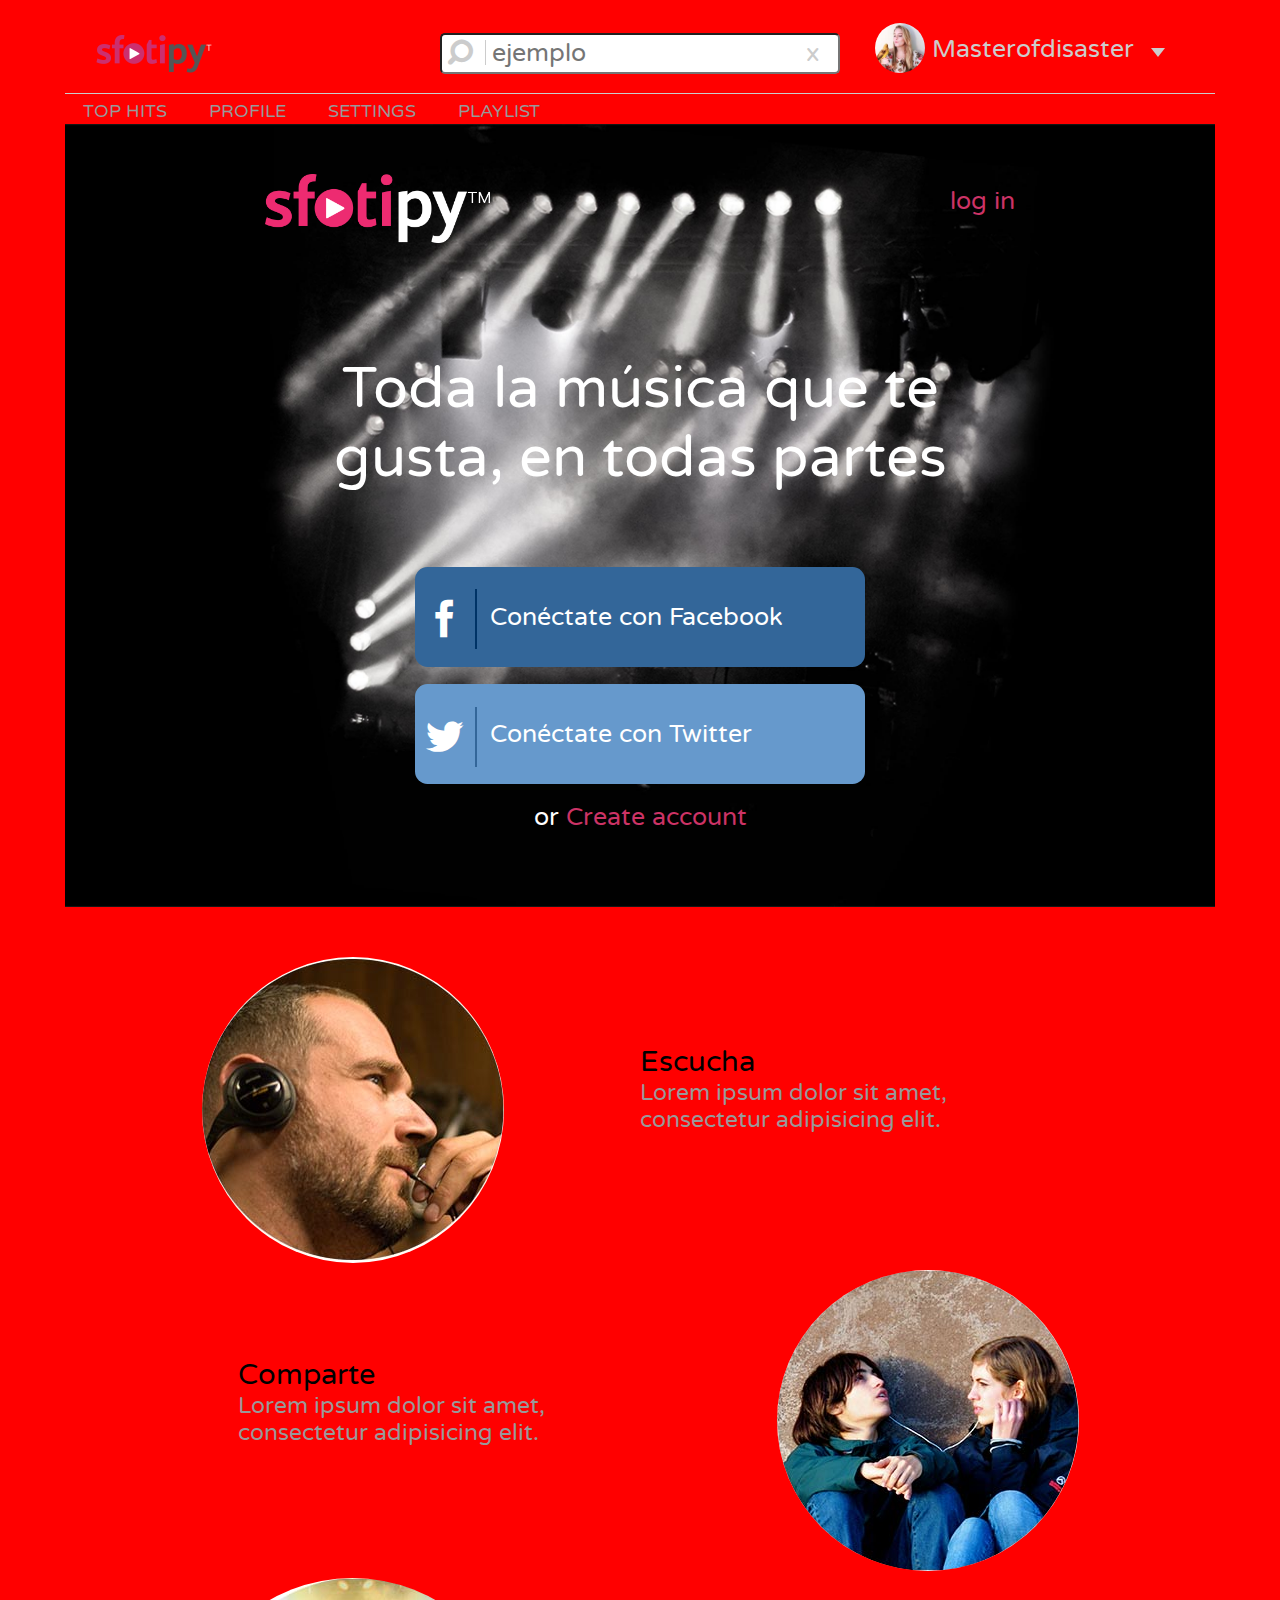
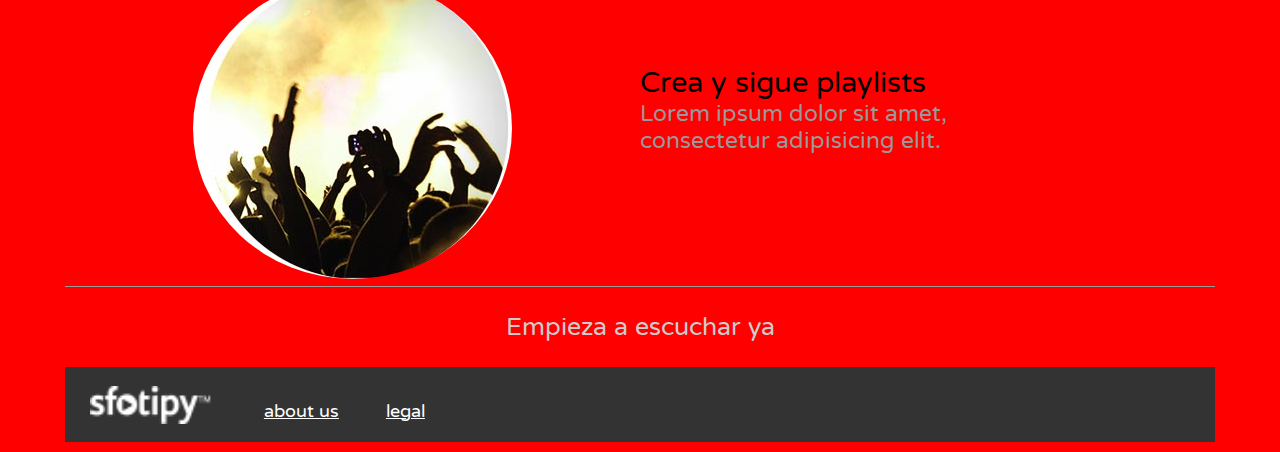
<file: index.html>
<!DOCTYPE html>
<html lang="en">
<head>
	<meta name="viewport" content="width=device-width, initial-scale= 1, maximum-scale=1" />
	<!-- <meta http-equiv="refresh" content="7"> -->
	<meta charset="UTF-8">
	<title>Sfotipy-jianfe66</title>
	<link href='http://fonts.googleapis.com/css?family=Varela+Round' rel='stylesheet' type='text/css'>
	<link rel="stylesheet" href="estilos/normalize.css">
	<link rel="stylesheet" href="estilos/estilos.css">
	<script src="js/main.js"></script>
</head>
<body>
	<div id="contenedor">
		<header>
			<div id="cabeceraEscritorio" class=" oculto">
				<figure class="logo">
					<img src="imagenes/logo.png" height="38" width="122" alt="Logo Sfotipy">
				</figure>
				<div class="usuarioA">
					<figure class="usuario">
						<img src="imagenes/avatarPerfil.jpg" height="50" width="50" alt="Imagen usuario">
					</figure>
					<span class="nameUsuario">
						Masterofdisaster
					</span>
				</div>
				<form action="">
					<span class="icon-search" onclick="verSearch()"></span>
					<input type="text" class="search" placeholder="ejemplo">
					<span class="icono-limpiar">x</span>
				</form>
			</div>
			<nav id="menu" class="menu oculto">
				<ul>
					<li class="item" onclick="verTopHits()">Top hits</li>
					<li class="item" onclick="verPerfil()">Profile</li>
					<li class="item">Settings</li>
					<li class="item" onclick="verPlaylist()">Playlist</li>
				</ul>
			</nav>
			<div id="cabeceraMovil" class="">
				<span class="icono_1 icon-atras" onclick="verSearch()"></span>
				<input type="text" class="search">
				<span class="icono_1 icon-menu"></span>
				<span class="icono_1 icon-desplegable"></span>
			</div>
		</header>
		<section id="paginaInicio" class="">
			<div id="social">
				<figure>
					<img id="logoSpotify" src="imagenes/logoSpotify.png" alt="Logo de Sfotipy">
				</figure>
				<p class="parr-social">Toda la música que te gusta, en todas partes</p>
				<a href="#" class="facebook botonSocial" onclick="verTopHits()">
					<span class="icon-facebook icono_1"></span>
					<p class="parr-conecta">Conéctate con Facebook</p>
				</a>
				<a href="#" class="twitter botonSocial" onclick="verTopHits()">
					<span class="icon-twitter icono_1"></span>
					<p class="parr-conecta">Conéctate con Twitter</p>
				</a>
				<a href="#" class="enlace01" onclick="verLogin()">log in</a>
				<a class="enlace02" href="#" onclick="verCrearCuenta()">or<span> Create account</span></a>
			</div>
			<div id="registrar">
				<a href="#" onclick="verLogin()">log in</a>
				<a href="#" onclick="verCrearCuenta()">Create account</a>
			</div>
			<section  id="crearCuenta" class="oculto">
				<h3>Crea una cuenta</h3>
				<form>
					<!-- <span class="icon-user"></span> -->
					<input class="username" type="text" placeholder="Username">	
					<!-- <span class="icon-mail"></span> -->
					<input class="email" type="text" placeholder="Email">	
					<!-- <span class="icon-lock"></span> -->
					<input class="elegirClave" type="text" placeholder="Elige una contraseña">	
					<!-- <span class="icon-lock"></span> -->
					<input class="confirmarClave" type="text" placeholder="Confirma la contraseña">	
					<input class="boton" type="button" value="Regístrate" onclick="verLogin()">
				</form>
			</section>		
			<section id="logIn" class="oculto">
				<h3>Log in</h3>
				<form>
					<!-- <span class="icon-mail"></span> -->
					<input class="username" type="text" placeholder="Username o email">
					<!-- <span class="icon-lock"></span> -->
					<input class="confirmarClave" type="text" placeholder="Password">	
					<input class="boton" type="button" value="Login" onclick="verTopHits()">
				</form>
			</section>
			<div id="slogans">
				<article id="escucha">
					<figure>
						<img src="imagenes/escucha-big.jpg" alt="escucha.jpg" class="">
						<img src="imagenes/escucha-small.jpg" alt="escucha.jpg" class="">
					</figure>
					<h3>Escucha</h3>
					<p>Lorem ipsum dolor sit amet, consectetur adipisicing elit. </p>
				</article>
				<article id="comparte">
					
					<figure>
						<img src="imagenes/comparte-big.jpg" alt="comparte" >
						<img src="imagenes/comparte-small.jpg" alt="comparte" >
					</figure>
					<h3>Comparte</h3>
					<p>Lorem ipsum dolor sit amet, consectetur adipisicing elit. </p>
				</article>
				<article id="crea">
					<figure>
						<img src="imagenes/crea-big.jpg" alt="crea y escucha" >
						<img src="imagenes/crea-small.jpg" alt="crea y escucha" >
					</figure>
					<h3>Crea y sigue playlists</h3>
					<p>Lorem ipsum dolor sit amet, consectetur adipisicing elit. </p>
				</article>
				<h4 class="empieza">Empieza a escuchar ya</h4>
			</div>
		</section> 
		<section id="topHits" class="oculto">
			<div class="cabeceraSeccion">
				<a class="icono-menu-emergente"  onclick="verMenuEmergente()">
					<span class="icono_1 icon-menu"></span>
				</a>
				<!-- <figure onclick="verMenuEmergente()">
					<img src="imagenes/iconoMenu.png" alt="menú" >
				</figure> -->
				<h3>Top Hits</h3>
			</div>
			<div class="hits">
				<article class="hit interactua">
					<figure onclick="verAlbum()">
						<img src="imagenes/caratula_1.jpg" alt="Girl">
					</figure>
					<h4 onclick="verCancion()">Girl</h4>
					<p onclick="verArtista()">Pharrell Willians</p>
				</article>
				<article class="hit ">
					<figure>
						<img src="imagenes/caratula_2.jpg" alt="Girl">
					</figure>
					<h4>Love Letters</h4>
					<p>Metronomy</p>
				</article>
				<article class="hit ">
					<figure>
						<img src="imagenes/caratula_3.jpg" alt="Girl">
					</figure>
					<h4>Present Tense</h4>
					<p>Wild Beasts</p>
				</article>
				<article class="hit ">
					<figure>
						<img src="imagenes/caratula_4.jpg" height="128" width="128" alt="Girl">
					</figure>
					<h4>Little red</h4>
					<p>Katy B</p>
				</article>
				<article class="hit ">
					<figure>
						<img src="imagenes/caratula_5.jpg" height="128" width="128" alt="Girl">
					</figure>
					<h4>The power and the glory</h4>
					<p>Perc</p>
				</article>
				<article class="hit ">
					<figure>
						<img src="imagenes/caratula_6.jpg" height="128" width="128" alt="Girl">
					</figure>
					<h4>Adhesive</h4>
					<p>Containe</p>
				</article>
				<article class="hit">
					<figure>
						<img src="imagenes/caratula_7.jpg" alt="Girl">
					</figure>
					<h4>Girl</h4>
					<p>Pharrell Willians</p>
				</article>
				<article class="hit ">
					<figure>
						<img src="imagenes/caratula_9.jpg" alt="Girl">
					</figure>
					<h4>Love Letters</h4>
					<p>Metronomy</p>
				</article>
				<article class="hit">
					<figure>
						<img src="imagenes/caratula_1.jpg" alt="Girl">
					</figure>
					<h4>Girl</h4>
					<p>Pharrell Willians</p>
				</article>
				<article class="hit ">
					<figure>
						<img src="imagenes/caratula_2.jpg" alt="Girl">
					</figure>
					<h4>Love Letters</h4>
					<p>Metronomy</p>
				</article>
				<article class="hit ">
					<figure>
						<img src="imagenes/caratula_3.jpg" alt="Girl">
					</figure>
					<h4>Present Tense</h4>
					<p>Wild Beasts</p>
				</article>
				<article class="hit ">
					<figure>
						<img src="imagenes/caratula_4.jpg" height="128" width="128" alt="Girl">
					</figure>
					<h4>Little red</h4>
					<p>Katy B</p>
				</article>
				<article class="hit ">
					<figure>
						<img src="imagenes/caratula_5.jpg" height="128" width="128" alt="Girl">
					</figure>
					<h4>The power and the glory</h4>
					<p>Perc</p>
				</article>
				<article class="hit ">
					<figure>
						<img src="imagenes/caratula_6.jpg" height="128" width="128" alt="Girl">
					</figure>
					<h4>Adhesive</h4>
					<p>Containe</p>
				</article>
				<article class="hit">
					<figure>
						<img src="imagenes/caratula_7.jpg" alt="Girl">
					</figure>
					<h4>Girl</h4>
					<p>Pharrell Willians</p>
				</article>
			</div>
		</section>
		<section id="cancion" class="oculto">
			<div class="caratula">
				<figure>
					<img src="imagenes/caratula_2.jpg" alt="menú">
				</figure>
				<a class="icono-menu-emergente"  onclick="verMenuEmergente()">
					<span class="icono_1 icon-menu"></span>
				</a>
				<div class="acciones">
					<a href="#" class="accion blanco icon-add" onclick="verMenuPlaylist()"></a>
					<a href="#" class="accion blanco icon-love"></a>
					<a href="#" class="accion blanco icon-share" onclick="verFormularioComparte()"></a>
				</div>
			</div>
			<div id="reproductor" >
				<div class="progress">
						<span class="min">0:45</span>
						<div class="total">
							<div class="state">
								<div class="circle">
									
								</div>
							</div>
						</div>
						<span class="max">4:10</span>
				</div>
				<div class="detalle">
					<h3>Come Get It Be</h3>
					<p>Pharrell Willians</p>
				</div>
				<div class="control">
					<a href="#" class="accion gris-medio icon-prev"></a>
					<a href="#" class="accion gris-oscuro icon-play"></a>
					<a href="#" class="accion gris-medio icon-next"></a>
					<a href="#" class="accion gris-medio icon-random"></a>
					<a href="#" class="accion gris-medio icon-vol"></a>
				</div>
			</div>
		</section>
		<section id="album" class="oculto">
			<div class="caratula">
				<figure>
					<img src="imagenes/caratula_9.jpg" alt="menú">
				</figure>
				<a class="icono-menu-emergente"  onclick="verMenuEmergente()">
				<span class="icono_1 icon-menu"></span>
				</a>
				<div class="acciones">
					<a href="#" class="accion blanco icon-add" onclick="verMenuPlaylist()"></a>
					<a href="#" class="accion blanco icon-love"></a>
					<a href="#" class="accion blanco icon-share" onclick="verFormularioComparte()"></a>
				</div>
			</div>
			<div id="listadoAlbum">
				<article class="titulo-artista">
					<h4 class="titulo">Slap that tomorrow beetz</h4>
					<p class="artista">Baby G</p>
				</article>
				<ul class="canciones-album">
					<li class="interactua item-cancion" onclick="verCancion()">
						<p>The upsetter</p>
						<a href="#" class="accion icon-share" onclick="verFormularioComparte()"></a>
						<a href="#" class="accion icon-love"></a>
						<a href="#" class="accion icon-add" onclick="verMenuPlaylist()"></a>
					</li>
					<li class="item-cancion">
						<p>I'm aquarius</p>
						<a href="#" class="accion icono_1 icon-share"></a>
						<a href="#" class="accion icono_1 icon-love"></a>
						<a href="#" class="accion icono_1 icon-add"></a>
					</li>
					<li class="item-cancion">
						<p>Love letters</p>
						<a href="#" class="accion icono_1 icon-share"></a>
						<a href="#" class="accion icono_1 icon-love"></a>
						<a href="#" class="accion icono_1 icon-add"></a>
					</li>
					<li class="item-cancion">
						<p>Boy racers</p>
						<a href="#" class="accion icono_1 icon-share"></a>
						<a href="#" class="accion icono_1 icon-love"></a>
						<a href="#" class="accion icono_1 icon-add"></a>
					</li>
					<li class="item-cancion">
						<p>Call me</p>
						<a href="#" class="accion icono_1 icon-share"></a>
						<a href="#" class="accion icono_1 icon-love"></a>
						<a href="#" class="accion icono_1 icon-add"></a>
					</li>
				</ul>
			</div>
		</section>	
		<section id="search" class="oculto">
			<div class="cabeceraSeccion">
				<a class="icono-menu-emergente"  onclick="verMenuEmergente()">
					<span class="icono_1 icon-menu"></span>
				</a>
				<h3>Search</h3>
			</div>
			<input type="text" class="caja-busqueda" placeholder="coolio">
			<span class="icon-search "></span>
			<section class="listado artista">
				<h3>Artistas</h3>
				<p class="todosB">
					<a href="#">Mostrar todos</a>
				</p>
				<ul >
					<li>
						<figure>
							<img src="imagenes/pharrell_1.jpeg" alt="Girl" width="39" height="39">
						</figure>
						<p>Pharrell Willians</p>
					</li>
					<li>
						<figure>
							<img src="imagenes/Michael-Jackson_hot_.jpg" alt="Michael Jackson" width="39" height="39">
						</figure>
						<p>Michael Jackson</p>
					</li>
					<li class="todosA"><a href="#">Ver todos los artistas</a></li>
				</ul>
			</section>
			<section class="listado albumes">
				<h3>Albumes</h3>
				<p class="todosB">
					<a href="#">Mostrar todos</a>
				</p>
				<ul id="albumes">
					<li>
						<figure>
							<img src="imagenes/hitGirl.jpg" alt="Girl" width="39" height="39">
						</figure>
						<h4>Cool</h4>
						<p>Gwen Stefani</p>
					</li>
					<li>
						<figure>
							<img src="imagenes/hitLoveLetters.jpg" alt="Girl" width="39" height="39">
						</figure>
						<h4>Play it cool</h4>
						<p>Super Furry Animals</p>
					</li>
					<li>
						<figure>
							<img src="imagenes/hitGirl.jpg" alt="Girl" width="39" height="39">
						</figure>
						<h4>Cool kids</h4>
						<p>Bathtub surfers</p>
					</li>
					<li>
						<figure>
							<img src="imagenes/hitGirl.jpg" alt="Girl" width="39" height="39">
						</figure>
						<h4>Play it cool</h4>
						<p>Super Furry Animals</p>
					</li>
					<li class="todosA"><a href="#">Ver todos los álbumes</a></li>
				</ul>
			</section>
			<section class="listado canciones">
				<h3>Canciones</h3>
				<p class="todosB">
					<a href="#">Mostrar todos</a>
				</p>
				<ul >
					<li>
						<figure>
							<img src="imagenes/hitGirl.jpg" alt=	"Girl" width="39" height="39">
						</figure>
						<h4>Cool</h4>
						<p>Gwen Stefani</p>
					</li>
					<li>
						<figure>
							<img src="imagenes/hitLoveLetters.jpg" alt="Girl" width="39" height="39">
						</figure>
						<h4>Play it cool</h4>
						<p>Super Furry Animals</p>
					</li>
					<li>
						<figure>
							<img src="imagenes/hitPresentTense.jpg" alt="Girl" width="39" height="39">
						</figure>
						<h4>Cool kids</h4>
						<p>Bathtub surfers</p>
					</li>
					<li>
						<figure>
							<img src="imagenes/hitThePowerAndTheGlory.jpg" alt="Girl" width="39" height="39">
						</figure>
						<h4>Play it cool</h4>
						<p>Super Furry Animals</p>
					</li>
					<li>
						<figure>
							<img src="imagenes/hitGirl.jpg" alt="Girl" width="39" height="39">
						</figure>
						<h4>Cool</h4>
						<p>Gwen Stefani</p>
					</li>
					<li>
						<figure>
							<img src="imagenes/hitLoveLetters.jpg" alt="Girl" width="39" height="39">
						</figure>
						<h4>Play it cool</h4>
						<p>Super Furry Animals</p>
					</li>
					<li>
						<figure>
							<img src="imagenes/hitPresentTense.jpg" alt="Girl" width="39" height="39">
						</figure>
						<h4>Cool kids</h4>
						<p>Bathtub surfers</p>
					</li>
					<li>
						<figure>
							<img src="imagenes/hitThePowerAndTheGlory.jpg" alt="Girl" width="39" height="39">
						</figure>
						<h4>Play it cool</h4>
						<p>Super Furry Animals</p>
					</li>
					<li>
						<figure>
							<img src="imagenes/hitGirl.jpg" alt=	"Girl" width="39" height="39">
						</figure>
						<h4>Cool</h4>
						<p>Gwen Stefani</p>
					</li>
					<li>
						<figure>
							<img src="imagenes/hitLoveLetters.jpg" alt="Girl" width="39" height="39">
						</figure>
						<h4>Play it cool</h4>
						<p>Super Furry Animals</p>
					</li>
					<li>
						<figure>
							<img src="imagenes/hitPresentTense.jpg" alt="Girl" width="39" height="39">
						</figure>
						<h4>Cool kids</h4>
						<p>Bathtub surfers</p>
					</li>
					<li>
						<figure>
							<img src="imagenes/hitThePowerAndTheGlory.jpg" alt="Girl" width="39" height="39">
						</figure>
						<h4>Play it cool</h4>
						<p>Super Furry Animals</p>
					</li>
					<li>
						<figure>
							<img src="imagenes/hitGirl.jpg" alt="Girl" width="39" height="39">
						</figure>
						<h4>Cool</h4>
						<p>Gwen Stefani</p>
					</li>
					<li>
						<figure>
							<img src="imagenes/hitLoveLetters.jpg" alt="Girl" width="39" height="39">
						</figure>
						<h4>Play it cool</h4>
						<p>Super Furry Animals</p>
					</li>
					<li>
						<figure>
							<img src="imagenes/hitPresentTense.jpg" alt="Girl" width="39" height="39">
						</figure>
						<h4>Cool kids</h4>
						<p>Bathtub surfers</p>
					</li>
					<li>
						<figure>
							<img src="imagenes/hitThePowerAndTheGlory.jpg" alt="Girl" width="39" height="39">
						</figure>
						<h4>Play it cool</h4>
						<p>Super Furry Animals</p>
					</li>
					<li class="todosA"><a href="#">Ver todas las canciones</a></li>
				</ul>			
			</section>
		</section>
		<section id="perfilArtista" class="oculto">
			<div id="headerArtista">
				<figure>
					<img src="imagenes/pharrell_2.jpg" alt="">
				</figure>
				<a class="icono-menu-emergente"  onclick="verMenuEmergente()">
					<span class="icono_1 icon-menu"></span>
				</a>
				<h2 class="absolute">Pharrell Willians</h2>
			</div>
			<div id="hitsArtista">
				<h3>Top hits</h3>
				<ul class="listado">
					<li>
						<figure>
							<img src="imagenes/hitGirl.jpg" alt="Girl" width="39" height="39">
						</figure>
						<p>Cool</p>
					</li>
					<li>
						<figure>
							<img src="imagenes/hitLoveLetters.jpg" alt="Girl" width="39" height="39">
						</figure>
						<p>Play it cool</p>
					</li>
					<li>
						<figure>
							<img src="imagenes/hitPresentTense.jpg" alt="Girl" width="39" height="39">
						</figure>
						<p>Cool kids</p>
					</li>
					<li>
						<figure>
							<img src="imagenes/hitThePowerAndTheGlory.jpg" alt="Girl" width="39" height="39">
						</figure>
						<p>Play it cool</p>
					</li>
				</ul>
			</div>
			<div id="albumsArtista">
				<h3>Álbums
				<span class="icon-menu"></span>
				<span class="icon-miniaturas"></span>
				</h3>
				<article class="hit">
					<figure>
						<img src="imagenes/hitGirl.jpg" height="128" width="128" alt="Girl">
					</figure>
					<h4>Girl</h4>
					<p>Pharrell Williams</p>
				</article>
				<article class="hit">
					<figure>
						<img src="imagenes/hitGirl.jpg" height="128" width="128" alt="Girl">
					</figure>
					<h4>In My Mind</h4>
					<p>Pharrell Williams</p>
				</article>
				<article class="hit">
					<figure>
						<img src="imagenes/hitGirl.jpg" height="128" width="128" alt="Girl">
					</figure>
					<h4>In My Mind</h4>
					<p>Pharrell Williams</p>
				</article>
				<article class="hit">
					<figure>
						<img src="imagenes/hitGirl.jpg" height="128" width="128" alt="Girl">
					</figure>
					<h4>In My Mind</h4>
					<p>Pharrell Williams</p>
				</article>
				<article class="hit">
					<figure>
						<img src="imagenes/hitGirl.jpg" height="128" width="128" alt="Girl">
					</figure>
					<h4>In My Mind</h4>
					<p>Pharrell Williams</p>
				</article>
				<article class="hit">
					<figure>
						<img src="imagenes/hitGirl.jpg" height="128" width="128" alt="Girl">
					</figure>
					<h4>In My Mind</h4>
					<p>Pharrell Williams</p>
				</article>
			</div>
			<!-- Div de limpieza -->
			<div class="limpieza"></div>	
		</section>	
		<section id="playlists" class="oculto">
			<div class="cabeceraSeccion">
				<a class="icono-menu-emergente"  onclick="verMenuEmergente()">
					<span class="icono_1 icon-menu"></span>
				</a>
				<h3>Playlists</h3>
			</div>
			<div class="listaVacia">
				<figure>
					<img src="imagenes/iconoMano.png" alt="Animate">
				</figure>
				<p>Todavía no sigues ninguna playlist, empieza  a escuchar y a descubrir</p>
			</div>
			<div class="listadoListas">
				<div class="verMisListas">
					<span class=" icon-menu"></span>
					<a href="#">Ver mis listas</a>
				</div>
				<p class="cabListPlaylist">Popular playlist</p>
				<ul>
					<li class="interactua" onclick=" verPlaylistAbierta()">
						<figure>
						<img src="imagenes/hitGirl.jpg" alt="Girl" width="39" height="39">
						</figure>
						<h4>Cool</h4>
						<p>Gwen Stefani</p>
					</li>
					<li>
						<figure>
						<img src="imagenes/hitLoveLetters.jpg" alt="Girl" width="39" height="39">
						</figure>
						<h4>Play it cool</h4>
						<p>Super Furry Animals</p>
					</li>
					<li>
						<figure>
							<img src="imagenes/hitPresentTense.jpg" alt="Girl" width="39" height="39">
						</figure>
						<h4>Cool kids</h4>
						<p>Bathtub surfers</p>
					</li>
					<li>
						<figure>
							<img src="imagenes/hitLittleRed.jpg"  width="39" height="39" alt="Girl">
						</figure>
						<h4>Work</h4>
						<p>Gwen Stefani</p>
					</li>
					<li>
						<figure>
							<img src="imagenes/hitThePowerAndTheGlory.jpg"  width="39" height="39" alt="Girl">
						</figure>
						<h4>Hard work</h4>
						<p>Wiz Khalifa</p>
					</li>
					<li>
						<figure>
						<img src="imagenes/hitAdhesive.jpg" height="39" width="39" alt="Girl">
						</figure>
						<h4>Smoke on the water</h4>
						<p>Deep Purple</p>
					</li>
				</ul>
			</div>
		</section>
		<section id="playlistAbierta" class="oculto">
			<div class="cabeceraSeccion">
				<a class="icono-menu-emergente"  onclick="verMenuEmergente()">
					<span class="icono_1 icon-menu"></span>
				</a>
				<h3>Playlists</h3>
			</div>
			<section id="seguirPlaylist">
				<figure>
					<img src="imagenes/hitLittleRed.jpg" alt="" width="39" height="39">
				</figure>
				<div  class="">
					<h4>Kill the switch</h4>
					<p>by <a href="#">betaromeo</a></p>
					<input type="button" class="boton" value="Seguir playlist">
				</div>
			</section>
			<section class="listadoPlaylist ">
				<ol>
					<li>
						<figure>
							<img src="imagenes/hitGirl.jpg" alt="Girl" width="39" height="39">
						</figure>
						<div  class="datos-cancion">
							<h4>Cool</h4>
							<p>Gwen Stefani</p>
						</div>
						<div class="acciones-small">
							<a href="#" class="accion icono_2 icon-add"></a>
							<a href="#" class="accion icono_2 icon-love"></a>
							<a href="#" class="accion icono_2 icon-share"></a>
						</div>
					</li>
					<li>
						<figure>
							<img src="imagenes/hitLoveLetters.jpg" alt="Girl" width="39" height="39">
						</figure>
						<div class="datos-cancion">
							<h4>Play it cool</h4>
							<p>Super Furry Animals</p>
						</div>
						<div class="acciones-small">
							<a href="#" class="accion icono_2 icon-add"></a>
							<a href="#" class="accion icono_2 icon-love"></a>
							<a href="#" class="accion icono_2 icon-share"></a>
						</div>
					</li>
					<li>
						<figure>
							<img src="imagenes/hitPresentTense.jpg" alt="Girl" width="39" height="39">
						</figure>
						<div class="datos-cancion">
							<h4>Cool kids</h4>
							<p>Bathtub surfers</p>
						</div>
						<div class="acciones-small">
							<a href="#" class="accion icono_2 icon-add"></a>
							<a href="#" class="accion icono_2 icon-love"></a>
							<a href="#" class="accion icono_2 icon-share"></a>
						</div>
					</li>
					<li>
						<figure>
							<img src="imagenes/hitThePowerAndTheGlory.jpg" alt="Girl" width="39" height="39">
						</figure>
						<div class="datos-cancion">
							<h4>Play it cool</h4>
							<p>Super Furry Animals</p>
						</div>
						
						<div class="acciones-small">
							<a href="#" class="accion icono_2 icon-add"></a>
							<a href="#" class="accion icono_2 icon-love"></a>
							<a href="#" class="accion icono_2 icon-share"></a>
						</div>
					</li>
					<li>
						<figure>
							<img src="imagenes/hitThePowerAndTheGlory.jpg" alt="Girl" width="39" height="39">
						</figure>
						<div class="datos-cancion">
							<h4>Play it cool</h4>
							<p>Super Furry Animals</p>
						</div>
						
						<div class="acciones-small">
							<a href="#" class="accion icono_2 icon-add"></a>
							<a href="#" class="accion icono_2 icon-love"></a>
							<a href="#" class="accion icono_2 icon-share"></a>
						</div>
					</li>
					<li>
						<figure>
							<img src="imagenes/hitThePowerAndTheGlory.jpg" alt="Girl" width="39" height="39">
						</figure>
						<div class="datos-cancion">
							<h4>Play it cool</h4>
							<p>Super Furry Animals</p>
						</div>
						
						<div class="acciones-small">
							<a href="#" class="accion icono_2 icon-add"></a>
							<a href="#" class="accion icono_2 icon-love"></a>
							<a href="#" class="accion icono_2 icon-share"></a>
						</div>
					</li>
				</ol>			
			</section>
		</section>
		<section id="perfil" class="oculto">
			<div class="cabeceraSeccion">
				<a class="icono-menu-emergente"  onclick="verMenuEmergente()">
					<span class="icono_1 icon-menu"></span>
				</a>
				<h3>Perfil</h3>
			</div>
			<div class="cabeceraPerfil">
				<a href="#" class="icon-atras oculto edit" onclick="volverPerfil()"></a>
				<!-- <a href="#" class="edit" onclick="volverPerfil()">Profile <span>>Edit</span</a> -->
				<figure>
					<img src="imagenes/avatarPerfil.jpg" height="112" width="112" alt="">
				</figure>
				<a href="#" class="oculto edit">Cambiar foto</a>
				<h4>Masterofdisaster</h4>
				<input type="button" id="botonEditarPerfil" class="boton edit" value="Edit" onclick="verEditarPerfil();ocultarBotonEditarPerfil();" >
			</div>
			<form id="editarPerfil" class=" oculto" action="submit">
				<h4>Nombre</h4>
				<input type="text" value="Camila Casallas" placeholder="ejem. Manolo García">
				<h4>Usuario</h4>
				<input type="text" value="Camila Casallas" placeholder="ejem. jineteLoco">
				<h4>Correo Electrónico</h4>
				<input type="text" value="masterofdisabter@jaleo.com" placeholder="ejemplo@ejemplo.com">
				<input type="button" value="Confirmar" class="boton" />
				<a href="#" onclick="verCambiarPassword()">Cambiar contraseña</a>
			</form>
			<form id="cambiarPassword"class=" oculto" action="submit">
				<input type="text"  placeholder="old password">
				<input type="text"  placeholder="new password">
				<input type="text"  placeholder="Confirm password">
				<input type="button" value="Change" class="boton" />
			</form>
			<div class="limpieza"></div>
			<div id="listas">
				<div id="menuPerfilListas">
					<nav class="menu">
						<ul >
							<li class="item" onclick="verMisListas()">Me</li>
							<li class="item" onclick="verSiguiendoListas()">Following</li>
						</ul>
					</nav>
				</div>
				<section id="misListas" class="listadoListas oculto">
					<h4 class="tituloTipoLista rojo"><span class="icon-list-miniaturas"></span>My Playlists</h4>
					<ul>
						<li>
							<figure>
							<img src="imagenes/hitGirl.jpg" alt="Girl" width="39" height="39">
							</figure>
							<h4>Killing the switch</h4>
							<p>By Masterofdisaster</p>
						</li>
						<li>
							<figure>
							<img src="imagenes/hitLoveLetters.jpg" alt="Girl" width="39" height="39">
							</figure>
							<h4>Play it cool</h4>
							<p>By Masterofdisaster</p>
						</li>
						<li>
							<figure>
								<img src="imagenes/hitPresentTense.jpg" alt="Girl" width="39" height="39">
							</figure>
							<h4>Cool kids</h4>
							<p>By Masterofdisaster</p>
						</li>
					</ul>
				</section>
				<section id="noListasPropias" class="oculto">
					<div class="listaVacia">
						<figure>
							<img src="imagenes/icon-crearlista.png" alt="Crea tu propia lista">
						</figure>
						<a href="#" class="">Crea tu propia lista</a>
					</div>
				</section>
				<section id="siguiendoListas" class="listadoListas oculto">
					<h4 class="tituloTipoLista rojo"><span class="icon-list-miniaturas"></span>Following</h4>
					<ul>
						<li>
							<figure>
							<img src="imagenes/caratula_5.jpg" alt="Girl" width="39" height="39">
							</figure>
							<h4>Love love love</h4>
							<p>By Mermelada</p>
						</li>
						<li>
							<figure>
							<img src="imagenes/caratula_6.jpg" alt="Girl" width="39" height="39">
							</figure>
							<h4>PremTension</h4>
							<p>By CarlosP</p>
						</li>
						<li>
							<figure>
								<img src="imagenes/caratula_7.jpg" alt="Girl" width="39" height="39">
							</figure>
							<h4>Heavy heavy</h4>
							<p>By Jianfe66</p>
						</li>
					</ul>
				</section>
				<section id="noSiguiendoListas" class="">
					<div class="listaVacia">
						<figure>
							<img src="imagenes/iconoMano.png" alt="Animate">
						</figure>
						<p>Todavía no sigues ninguna playlist, empieza  a escuchar y a descubrir</p>
					</div>
				</section>	
			</div>
		</section>
		<section id="pie" class="">
			<img src="imagenes/logoPie.png" alt="log" id="logoPie">
			<a href="#">about us</a>
			<a href="#">legal</a>
		</section>			
		<!-- Desplegables -->
		<nav id="menuEmergente" class="emergente oculto">
			<input type="text" class="caja-busqueda">
			<span class="icono_1 icon-search "></span>
			<ul class="">
				<li class="item" onclick="verTopHits()">Top hits</li>
				<li class="item" onclick="verPerfil()">Profile</li>
				<li class="item">Settings</li>
				<li class="item">My likes</li>
				<li class="item" onclick="verPlaylist()">Playlist</li>
				<li class="item">Logout</li>
			</ul>
		</nav>
		<nav id="menuPlaylist" class=" emergente oculto">
			<p class="cerrar" onclick="ocultarMenuPlaylist()">x</p>
			<ul>
				<li><a href="" >Add a playlist</a></li>
				<li><a href="#">+ New playlist</a></li>
				<li><a href="#">Happy Trigger</a></li>
				<li><a href="#">Kill the switch</a></li>
			</ul>
		</nav>
		<form id="formularioComparte" class="emergente oculto">
			<p class="cerrar" onclick="ocultarFormularioComparte()">x</p>
			<h3>Comparte</h3>
			<textarea name="mensajeCompartir" id="mensajeCompartir" class="mensaje" cols="1" rows="3">#listening to Brand New by Pharrell Williams on #sfotipy</textarea>
			<a href="#" class="accion blanco facebook icon-facebook"></a>
			<a href="#" class="accion blanco  icon-twitter twitter"></a>
			<input class="boton" type="button" value="Comparte">
		</form >
		<div class="limpieza"></div>
	
	</div>
	<script>
		iniciar();
	</script>
</body>
</html>
</file>
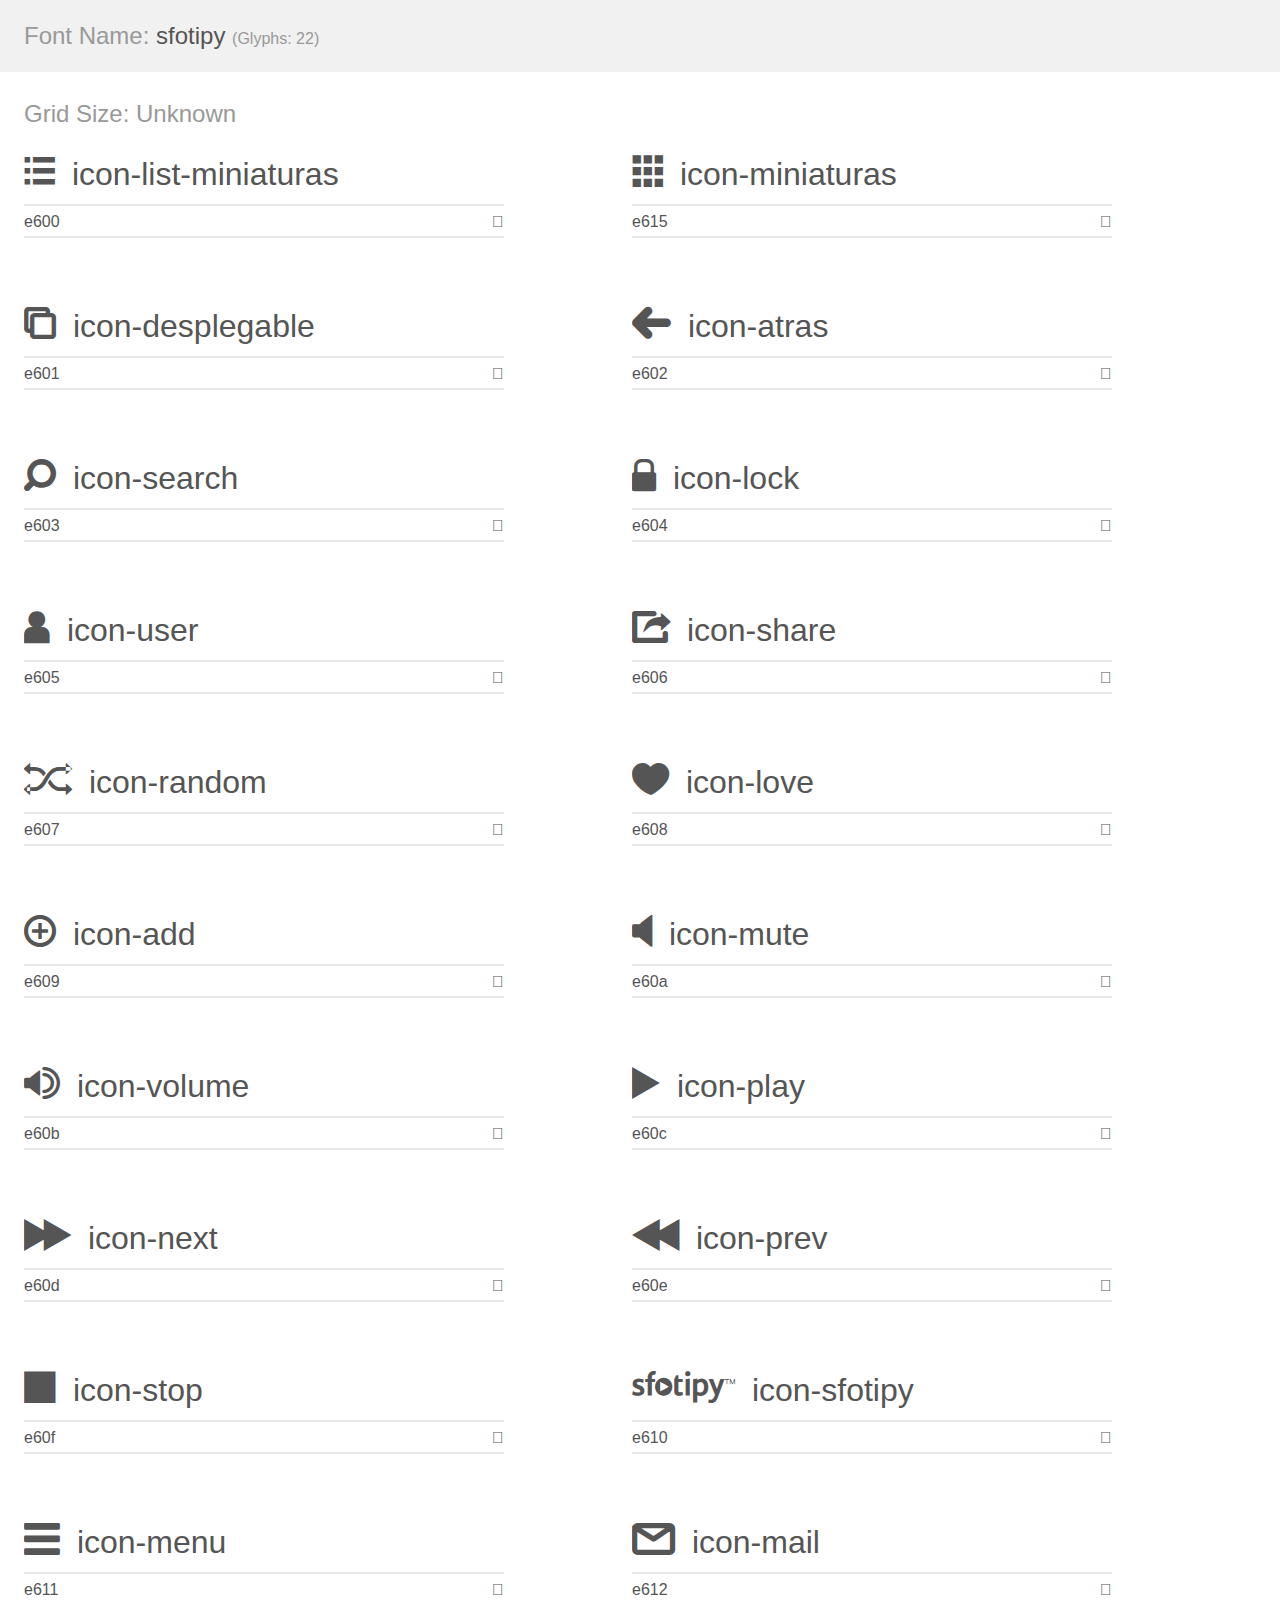
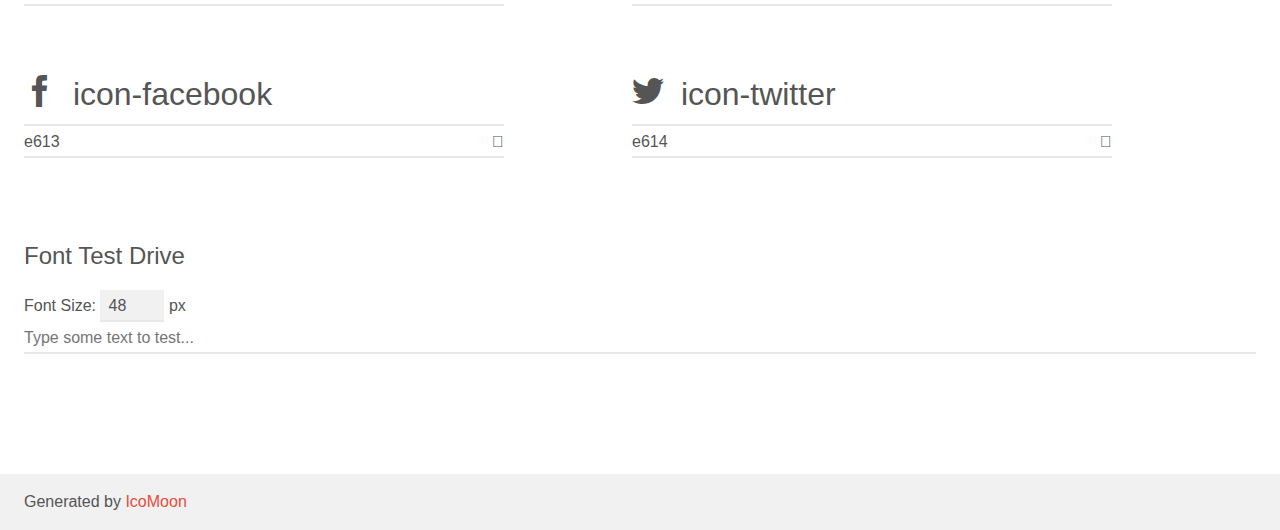
<file: icon-fonts/demo.html>
<!doctype html>
<html>
<head>
	<meta charset="utf-8">
	<title>IcoMoon Demo</title>
	<meta name="description" content="An Icon Font Generated By IcoMoon.io">
	<meta name="viewport" content="width=device-width">
	<link rel="stylesheet" href="demo-files/demo.css">
	<link rel="stylesheet" href="style.css"></head>
<body>
	<div class="bgc1 clearfix">
		<h1 class="mhmm mvm"><span class="fgc1">Font Name:</span> sfotipy <small class="fgc1">(Glyphs:&nbsp;22)</small></h1>
	</div>
	<div class="clearfix mhl ptl">
		<h1 class="mvm mtn fgc1">Grid Size: Unknown</h1>
		<div class="glyph fs1">
			<div class="clearfix bshadow0 pbs">
				<span class="icon-list-miniaturas"></span><span class="mls"> icon-list-miniaturas</span>
			</div>
			<fieldset class="fs0 size1of1 clearfix hidden-false">
				<input type="text" readonly value="e600" class="unit size1of2" />
				<input type="text" maxlength="1" readonly value="&#xe600;" class="unitRight size1of2 talign-right" />
			</fieldset>
			<div class="fs0 bshadow0 clearfix hidden-true">
				<span class="unit pvs fgc1">liga: </span>
				<input type="text" readonly value="" class="liga unitRight" />
			</div>
		</div>
		<div class="glyph fs1">
			<div class="clearfix bshadow0 pbs">
				<span class="icon-miniaturas"></span><span class="mls"> icon-miniaturas</span>
			</div>
			<fieldset class="fs0 size1of1 clearfix hidden-false">
				<input type="text" readonly value="e615" class="unit size1of2" />
				<input type="text" maxlength="1" readonly value="&#xe615;" class="unitRight size1of2 talign-right" />
			</fieldset>
			<div class="fs0 bshadow0 clearfix hidden-true">
				<span class="unit pvs fgc1">liga: </span>
				<input type="text" readonly value="" class="liga unitRight" />
			</div>
		</div>
		<div class="glyph fs1">
			<div class="clearfix bshadow0 pbs">
				<span class="icon-desplegable"></span><span class="mls"> icon-desplegable</span>
			</div>
			<fieldset class="fs0 size1of1 clearfix hidden-false">
				<input type="text" readonly value="e601" class="unit size1of2" />
				<input type="text" maxlength="1" readonly value="&#xe601;" class="unitRight size1of2 talign-right" />
			</fieldset>
			<div class="fs0 bshadow0 clearfix hidden-true">
				<span class="unit pvs fgc1">liga: </span>
				<input type="text" readonly value="" class="liga unitRight" />
			</div>
		</div>
		<div class="glyph fs1">
			<div class="clearfix bshadow0 pbs">
				<span class="icon-atras"></span><span class="mls"> icon-atras</span>
			</div>
			<fieldset class="fs0 size1of1 clearfix hidden-false">
				<input type="text" readonly value="e602" class="unit size1of2" />
				<input type="text" maxlength="1" readonly value="&#xe602;" class="unitRight size1of2 talign-right" />
			</fieldset>
			<div class="fs0 bshadow0 clearfix hidden-true">
				<span class="unit pvs fgc1">liga: </span>
				<input type="text" readonly value="" class="liga unitRight" />
			</div>
		</div>
		<div class="glyph fs1">
			<div class="clearfix bshadow0 pbs">
				<span class="icon-search"></span><span class="mls"> icon-search</span>
			</div>
			<fieldset class="fs0 size1of1 clearfix hidden-false">
				<input type="text" readonly value="e603" class="unit size1of2" />
				<input type="text" maxlength="1" readonly value="&#xe603;" class="unitRight size1of2 talign-right" />
			</fieldset>
			<div class="fs0 bshadow0 clearfix hidden-true">
				<span class="unit pvs fgc1">liga: </span>
				<input type="text" readonly value="" class="liga unitRight" />
			</div>
		</div>
		<div class="glyph fs1">
			<div class="clearfix bshadow0 pbs">
				<span class="icon-lock"></span><span class="mls"> icon-lock</span>
			</div>
			<fieldset class="fs0 size1of1 clearfix hidden-false">
				<input type="text" readonly value="e604" class="unit size1of2" />
				<input type="text" maxlength="1" readonly value="&#xe604;" class="unitRight size1of2 talign-right" />
			</fieldset>
			<div class="fs0 bshadow0 clearfix hidden-true">
				<span class="unit pvs fgc1">liga: </span>
				<input type="text" readonly value="" class="liga unitRight" />
			</div>
		</div>
		<div class="glyph fs1">
			<div class="clearfix bshadow0 pbs">
				<span class="icon-user"></span><span class="mls"> icon-user</span>
			</div>
			<fieldset class="fs0 size1of1 clearfix hidden-false">
				<input type="text" readonly value="e605" class="unit size1of2" />
				<input type="text" maxlength="1" readonly value="&#xe605;" class="unitRight size1of2 talign-right" />
			</fieldset>
			<div class="fs0 bshadow0 clearfix hidden-true">
				<span class="unit pvs fgc1">liga: </span>
				<input type="text" readonly value="" class="liga unitRight" />
			</div>
		</div>
		<div class="glyph fs1">
			<div class="clearfix bshadow0 pbs">
				<span class="icon-share"></span><span class="mls"> icon-share</span>
			</div>
			<fieldset class="fs0 size1of1 clearfix hidden-false">
				<input type="text" readonly value="e606" class="unit size1of2" />
				<input type="text" maxlength="1" readonly value="&#xe606;" class="unitRight size1of2 talign-right" />
			</fieldset>
			<div class="fs0 bshadow0 clearfix hidden-true">
				<span class="unit pvs fgc1">liga: </span>
				<input type="text" readonly value="" class="liga unitRight" />
			</div>
		</div>
		<div class="glyph fs1">
			<div class="clearfix bshadow0 pbs">
				<span class="icon-random"></span><span class="mls"> icon-random</span>
			</div>
			<fieldset class="fs0 size1of1 clearfix hidden-false">
				<input type="text" readonly value="e607" class="unit size1of2" />
				<input type="text" maxlength="1" readonly value="&#xe607;" class="unitRight size1of2 talign-right" />
			</fieldset>
			<div class="fs0 bshadow0 clearfix hidden-true">
				<span class="unit pvs fgc1">liga: </span>
				<input type="text" readonly value="" class="liga unitRight" />
			</div>
		</div>
		<div class="glyph fs1">
			<div class="clearfix bshadow0 pbs">
				<span class="icon-love"></span><span class="mls"> icon-love</span>
			</div>
			<fieldset class="fs0 size1of1 clearfix hidden-false">
				<input type="text" readonly value="e608" class="unit size1of2" />
				<input type="text" maxlength="1" readonly value="&#xe608;" class="unitRight size1of2 talign-right" />
			</fieldset>
			<div class="fs0 bshadow0 clearfix hidden-true">
				<span class="unit pvs fgc1">liga: </span>
				<input type="text" readonly value="" class="liga unitRight" />
			</div>
		</div>
		<div class="glyph fs1">
			<div class="clearfix bshadow0 pbs">
				<span class="icon-add"></span><span class="mls"> icon-add</span>
			</div>
			<fieldset class="fs0 size1of1 clearfix hidden-false">
				<input type="text" readonly value="e609" class="unit size1of2" />
				<input type="text" maxlength="1" readonly value="&#xe609;" class="unitRight size1of2 talign-right" />
			</fieldset>
			<div class="fs0 bshadow0 clearfix hidden-true">
				<span class="unit pvs fgc1">liga: </span>
				<input type="text" readonly value="" class="liga unitRight" />
			</div>
		</div>
		<div class="glyph fs1">
			<div class="clearfix bshadow0 pbs">
				<span class="icon-mute"></span><span class="mls"> icon-mute</span>
			</div>
			<fieldset class="fs0 size1of1 clearfix hidden-false">
				<input type="text" readonly value="e60a" class="unit size1of2" />
				<input type="text" maxlength="1" readonly value="&#xe60a;" class="unitRight size1of2 talign-right" />
			</fieldset>
			<div class="fs0 bshadow0 clearfix hidden-true">
				<span class="unit pvs fgc1">liga: </span>
				<input type="text" readonly value="" class="liga unitRight" />
			</div>
		</div>
		<div class="glyph fs1">
			<div class="clearfix bshadow0 pbs">
				<span class="icon-volume"></span><span class="mls"> icon-volume</span>
			</div>
			<fieldset class="fs0 size1of1 clearfix hidden-false">
				<input type="text" readonly value="e60b" class="unit size1of2" />
				<input type="text" maxlength="1" readonly value="&#xe60b;" class="unitRight size1of2 talign-right" />
			</fieldset>
			<div class="fs0 bshadow0 clearfix hidden-true">
				<span class="unit pvs fgc1">liga: </span>
				<input type="text" readonly value="" class="liga unitRight" />
			</div>
		</div>
		<div class="glyph fs1">
			<div class="clearfix bshadow0 pbs">
				<span class="icon-play"></span><span class="mls"> icon-play</span>
			</div>
			<fieldset class="fs0 size1of1 clearfix hidden-false">
				<input type="text" readonly value="e60c" class="unit size1of2" />
				<input type="text" maxlength="1" readonly value="&#xe60c;" class="unitRight size1of2 talign-right" />
			</fieldset>
			<div class="fs0 bshadow0 clearfix hidden-true">
				<span class="unit pvs fgc1">liga: </span>
				<input type="text" readonly value="" class="liga unitRight" />
			</div>
		</div>
		<div class="glyph fs1">
			<div class="clearfix bshadow0 pbs">
				<span class="icon-next"></span><span class="mls"> icon-next</span>
			</div>
			<fieldset class="fs0 size1of1 clearfix hidden-false">
				<input type="text" readonly value="e60d" class="unit size1of2" />
				<input type="text" maxlength="1" readonly value="&#xe60d;" class="unitRight size1of2 talign-right" />
			</fieldset>
			<div class="fs0 bshadow0 clearfix hidden-true">
				<span class="unit pvs fgc1">liga: </span>
				<input type="text" readonly value="" class="liga unitRight" />
			</div>
		</div>
		<div class="glyph fs1">
			<div class="clearfix bshadow0 pbs">
				<span class="icon-prev"></span><span class="mls"> icon-prev</span>
			</div>
			<fieldset class="fs0 size1of1 clearfix hidden-false">
				<input type="text" readonly value="e60e" class="unit size1of2" />
				<input type="text" maxlength="1" readonly value="&#xe60e;" class="unitRight size1of2 talign-right" />
			</fieldset>
			<div class="fs0 bshadow0 clearfix hidden-true">
				<span class="unit pvs fgc1">liga: </span>
				<input type="text" readonly value="" class="liga unitRight" />
			</div>
		</div>
		<div class="glyph fs1">
			<div class="clearfix bshadow0 pbs">
				<span class="icon-stop"></span><span class="mls"> icon-stop</span>
			</div>
			<fieldset class="fs0 size1of1 clearfix hidden-false">
				<input type="text" readonly value="e60f" class="unit size1of2" />
				<input type="text" maxlength="1" readonly value="&#xe60f;" class="unitRight size1of2 talign-right" />
			</fieldset>
			<div class="fs0 bshadow0 clearfix hidden-true">
				<span class="unit pvs fgc1">liga: </span>
				<input type="text" readonly value="" class="liga unitRight" />
			</div>
		</div>
		<div class="glyph fs1">
			<div class="clearfix bshadow0 pbs">
				<span class="icon-sfotipy"></span><span class="mls"> icon-sfotipy</span>
			</div>
			<fieldset class="fs0 size1of1 clearfix hidden-false">
				<input type="text" readonly value="e610" class="unit size1of2" />
				<input type="text" maxlength="1" readonly value="&#xe610;" class="unitRight size1of2 talign-right" />
			</fieldset>
			<div class="fs0 bshadow0 clearfix hidden-true">
				<span class="unit pvs fgc1">liga: </span>
				<input type="text" readonly value="" class="liga unitRight" />
			</div>
		</div>
		<div class="glyph fs1">
			<div class="clearfix bshadow0 pbs">
				<span class="icon-menu"></span><span class="mls"> icon-menu</span>
			</div>
			<fieldset class="fs0 size1of1 clearfix hidden-false">
				<input type="text" readonly value="e611" class="unit size1of2" />
				<input type="text" maxlength="1" readonly value="&#xe611;" class="unitRight size1of2 talign-right" />
			</fieldset>
			<div class="fs0 bshadow0 clearfix hidden-true">
				<span class="unit pvs fgc1">liga: </span>
				<input type="text" readonly value="" class="liga unitRight" />
			</div>
		</div>
		<div class="glyph fs1">
			<div class="clearfix bshadow0 pbs">
				<span class="icon-mail"></span><span class="mls"> icon-mail</span>
			</div>
			<fieldset class="fs0 size1of1 clearfix hidden-false">
				<input type="text" readonly value="e612" class="unit size1of2" />
				<input type="text" maxlength="1" readonly value="&#xe612;" class="unitRight size1of2 talign-right" />
			</fieldset>
			<div class="fs0 bshadow0 clearfix hidden-true">
				<span class="unit pvs fgc1">liga: </span>
				<input type="text" readonly value="" class="liga unitRight" />
			</div>
		</div>
		<div class="glyph fs1">
			<div class="clearfix bshadow0 pbs">
				<span class="icon-facebook"></span><span class="mls"> icon-facebook</span>
			</div>
			<fieldset class="fs0 size1of1 clearfix hidden-false">
				<input type="text" readonly value="e613" class="unit size1of2" />
				<input type="text" maxlength="1" readonly value="&#xe613;" class="unitRight size1of2 talign-right" />
			</fieldset>
			<div class="fs0 bshadow0 clearfix hidden-true">
				<span class="unit pvs fgc1">liga: </span>
				<input type="text" readonly value="" class="liga unitRight" />
			</div>
		</div>
		<div class="glyph fs1">
			<div class="clearfix bshadow0 pbs">
				<span class="icon-twitter"></span><span class="mls"> icon-twitter</span>
			</div>
			<fieldset class="fs0 size1of1 clearfix hidden-false">
				<input type="text" readonly value="e614" class="unit size1of2" />
				<input type="text" maxlength="1" readonly value="&#xe614;" class="unitRight size1of2 talign-right" />
			</fieldset>
			<div class="fs0 bshadow0 clearfix hidden-true">
				<span class="unit pvs fgc1">liga: </span>
				<input type="text" readonly value="" class="liga unitRight" />
			</div>
		</div>
	</div>

	<!--[if gt IE 8]><!-->
	<div class="mhl clearfix mbl">
		<h1>Font Test Drive</h1>
		<label>
			Font Size: <input id="fontSize" type="number" class="textbox0 mbm"
			min="8" value="48" />
			px
		</label>
		<input id="testText" type="text" class="phl size1of1 mvl"
		placeholder="Type some text to test..." value=""/>
		</label>
		<div id="testDrive" class="icon-">&nbsp;
		</div>
	</div>
	<!--<![endif]-->
	<div class="bgc1 clearfix">
		<p class="mhl">Generated by <a href="https://icomoon.io/app">IcoMoon</a></p>
	</div>

	<script src="demo-files/demo.js"></script>
</body>
</html>
</file>
<file: estilos/estilos.css>
@font-face {
  font-family: 'sfotipy';
  src: url("../fonts/sfotipy.eot?262dv8");
  src: url("../fonts/sfotipy.eot?#iefix262dv8") format('embedded-opentype'), url("../fonts/sfotipy.woff?262dv8") format('woff'), url("../fonts/sfotipy.ttf?262dv8") format('truetype'), url("../fonts/sfotipy.svg?262dv8#sfotipy") format('svg');
  font-weight: normal;
  font-style: normal;
}
[class^="icon-"],
[class*=" icon-"] {
  font-family: 'sfotipy';
  speak: none;
  font-style: normal;
  font-weight: normal;
  font-variant: normal;
  text-transform: none;
  line-height: 1;
/* Better Font Rendering =========== */
  -webkit-font-smoothing: antialiased;
  -moz-osx-font-smoothing: grayscale;
}
.icon-list-miniaturas:before {
  content: "\e600";
}
.icon-miniaturas:before {
  content: "\e615";
}
.icon-desplegable:before {
  content: "\e601";
}
.icon-atras:before {
  content: "\e602";
}
.icon-search:before {
  content: "\e603";
}
.icon-lock:before {
  content: "\e604";
}
.icon-user:before {
  content: "\e605";
}
.icon-share:before {
  content: "\e606";
}
.icon-random:before {
  content: "\e607";
}
.icon-love:before {
  content: "\e608";
}
.icon-add:before {
  content: "\e609";
}
.icon-mute:before {
  content: "\e60a";
}
.icon-vol:before {
  content: "\e60b";
}
.icon-play:before {
  content: "\e60c";
}
.icon-next:before {
  content: "\e60d";
}
.icon-prev:before {
  content: "\e60e";
}
.icon-stop:before {
  content: "\e60f";
}
.icon-sfotipy:before {
  content: "\e610";
}
.icon-menu:before {
  content: "\e611";
}
.icon-mail:before {
  content: "\e612";
}
.icon-facebook:before {
  content: "\e613";
}
.icon-twitter:before {
  content: "\e614";
}
body {
  background: red;
  font-family: 'Varela Round', sans-serif;
  font-size: 16px;
  margin: 0 auto;
}
h2,
h3,
h4,
figure,
img,
p,
span,
ul {
  margin: 0;
  padding: 0;
}
h3 {
  font-weight: lighter;
}
ul {
  list-style: none;
}
/***********OOCSS************/
.blanco {
  color: #fff;
}
.gris-medio {
  color: #999;
}
.gris-oscuro {
  color: #333;
}
.oculto {
  display: none;
}
.username {
  background-image: url("../imagenes/icon-username.png");
}
.email {
  background-image: url("../imagenes/icon-email.png");
}
.confirmarClave {
  background-image: url("../imagenes/icon-lock.png");
}
.elegirClave {
  background-image: url("../imagenes/icon-lock.png");
}
/**** Elementos ocultos  en la vista movil****/
#menu,
#cabeceraEscritorio,
.cabListPlaylist,
.enlace01,
.enlace02,
.todosB {
  display: none;
}
/********** IDs sections******/
#album {
  margin: 0 auto;
  padding: 0;
}
#album #listadoAlbum {
  margin: 0 auto;
}
#album #listadoAlbum .canciones-album li {
  border-top: 1px solid #ccc;
  font-size: 0.9em;
  height: auto;
  margin: 0 auto;
  padding: 0 5% 0 5%;
  width: 90%;
}
#album #listadoAlbum .canciones-album li p {
  color: #333;
  display: inline-block;
  line-height: 3em;
}
#album #listadoAlbum .canciones-album li .accion {
  color: #999;
  float: right;
  font-size: 0.9em;
  display: inline-block;
  height: 3.2em;
  line-height: 3.2em;
  padding: 0 3px;
}
#album #listadoAlbum .canciones-album li .icon-love:active {
  color: #f00;
}
#album #listadoAlbum .titulo-artista {
  padding: 0.8em 0 0.8em 5%;
}
#album #listadoAlbum .titulo-artista h4 {
  color: #333;
  font-weight: lighter;
}
#album #listadoAlbum .titulo-artista p {
  color: #999;
  font-size: 1em;
}
#cancion {
  background: #fff;
  height: auto;
  margin-bottom: 1em;
  position: relative;
}
#cancion #reproductor {
  text-align: center;
}
#cancion #reproductor .control {
  width: 100%;
}
#cancion #reproductor .detalle {
  border-bottom: 2px solid #ccc;
  height: 3em;
  margin: 0 auto 10px;
  width: 80%;
}
#cancion #reproductor .progress {
  margin: 1em 0;
  position: relative;
}
#cancion #reproductor .progress .min,
#cancion #reproductor .progress .max {
  font-size: 0.8em;
  position: absolute;
  top: -5px;
}
#cancion #reproductor .progress .min {
  left: 0.5em;
}
#cancion #reproductor .progress .max {
  right: 0.5em;
}
#cancion #reproductor .progress .total {
  background: #ccc;
  border-radius: 5px;
  height: 5px;
  margin: 0 auto;
  width: 75%;
}
#cancion #reproductor .progress .state {
  animation: 10s state infinite linear;
  background: #c36;
  border-radius: 5px;
  height: 5px;
  position: relative;
  width: 30%;
}
#cancion #reproductor .progress .circle {
  background: #333;
  border-radius: 50%;
  height: 10px;
  position: absolute;
  right: 0;
  top: -2px;
  width: 10px;
  animation: 1s circle infinite;
}
#contenedor {
  margin: 0 auto;
  padding: 0.4em;
}
#paginaInicio {
  margin: 0 auto;
}
#paginaInicio #crearCuenta,
#paginaInicio #logIn {
  border-bottom: 1px solid #999;
  border-top: 1px solid #999;
  height: auto;
  margin: 0 auto 2em auto;
  padding: 1em 0;
  position: relative;
  text-align: center;
  overflow: hidden;
  width: 18em;
}
#paginaInicio #crearCuenta h3,
#paginaInicio #logIn h3 {
  margin-bottom: 1em;
  text-align: center;
}
#paginaInicio #crearCuenta form,
#paginaInicio #logIn form {
  margin: 0 auto;
}
#paginaInicio #crearCuenta form input,
#paginaInicio #logIn form input {
  background-position: 1em 50%;
  background-repeat: no-repeat;
  background-size: 1.4em auto;
  border-radius: 0.5em;
  height: 3em;
  margin: 0 0 0.8em 0;
  padding: 0 0 0 3em;
  width: 14em;
}
#paginaInicio #crearCuenta form .boton,
#paginaInicio #logIn form .boton {
  font-size: 1em;
  margin: 0;
  padding: 0;
  width: 17em;
}
#paginaInicio #registrar {
  height: 5em;
  margin: 0 auto;
  text-align: center;
}
#paginaInicio #registrar a {
  color: #333;
  display: inline-block;
  font-size: 0.8em;
  height: 40px;
  line-height: 40px;
  margin: 1em auto;
  padding: 0;
  text-align: center;
  width: 48%;
}
#paginaInicio #registrar a:first-child {
  border-right: 2px solid #999;
}
#paginaInicio #slogans article {
  text-align: center;
}
#paginaInicio #slogans article img {
  max-width: 100%;
}
#paginaInicio #slogans article img:nth-of-type(2) {
  display: none;
}
#paginaInicio #slogans article p {
  color: #999;
  font-size: 0.9em;
  margin: 0 auto 1em auto;
  width: 70%;
}
#paginaInicio #slogans .empieza {
  border-top: 1px solid #999;
  color: #ccc;
  font-weight: lighter;
  padding: 1em 0;
  text-align: center;
}
#paginaInicio #social {
  background: #000;
  background-image: url("../imagenes/fondoSocial-big.jpg");
  background-repeat: no-repeat;
  background-position: 50%;
  background-size: cover;
  color: #fff;
  height: auto;
  margin: 0 auto;
  padding-bottom: 3em;
  overflow: hidden;
  position: relative;
  text-align: center;
  width: 100%;
}
#paginaInicio #social figure {
  padding: 0;
}
#paginaInicio #social img {
  padding-top: 4em;
  width: 220px;
}
#paginaInicio #social .facebook {
  background: #369;
}
#paginaInicio #social .facebook .icono_1 {
  border-right: 2px solid #036;
}
#paginaInicio #social .botonSocial .icono_1 {
  display: inline-block;
  float: left;
  font-size: 1.5em;
  height: 1em;
  line-height: 1em;
  padding: 0.3em;
  margin: 0.2em 0.3em 0 0;
  width: 1em;
}
#paginaInicio #social .twitter {
  background: #69c;
}
#paginaInicio #social .twitter .icono_1 {
  border-right: 2px solid #369;
}
#playlists {
  margin: 0 auto;
  width: 100%;
}
#playlists .listaVacia {
  display: none;
}
#playlists .titulo-artista :first-child {
  color: #333;
  margin-bottom: 0;
}
#playlists .titulo-artista :nth-child(2) {
  color: #999;
  margin-top: 0.4em;
}
#playlistAbierta #seguirPlaylist {
  border-bottom: 2px solid #999;
  height: 5em;
  padding: 1em;
  position: relative;
}
#playlistAbierta #seguirPlaylist figure {
  display: inline-block;
}
#playlistAbierta #seguirPlaylist h4,
#playlistAbierta #seguirPlaylist p {
  display: inline-block;
  font-size: 0.8em;
}
#playlistAbierta #seguirPlaylist h4 {
  left: 5em;
  position: absolute;
  top: 1.5em;
}
#playlistAbierta #seguirPlaylist p {
  color: #ccc;
  left: 5em;
  position: absolute;
  top: 2.5em;
}
#playlistAbierta #seguirPlaylist p a {
  color: #c36;
}
#playlistAbierta #seguirPlaylist .boton {
  font-size: 0.8em;
  left: 65px;
  padding: 0 1em;
  position: absolute;
}
#perfil #editarPerfil,
#perfil #cambiarPassword {
  padding: 1em;
  color: #999;
h4
}
#perfil #editarPerfil a,
#perfil #cambiarPassword a {
  color: #c36;
  display: block;
  text-align: center;
}
#perfil #editarPerfil input,
#perfil #cambiarPassword input {
  border-radius: 4px;
  line-height: 2.5em;
  margin: 1em 0;
  padding-left: 1em;
  width: 90%;
}
#perfil #editarPerfil .boton,
#perfil #cambiarPassword .boton {
  width: 100%;
}
#perfil #noListasPropias a {
  color: #c36;
}
#perfil .cabeceraPerfil {
  padding: 1em;
  position: relative;
  text-align: center;
}
#perfil .cabeceraPerfil a {
  color: #c36;
  font-size: 0.9em;
}
#perfil .cabeceraPerfil h4 {
  color: #999;
  font-size: 1.2em;
  margin: 1em 0;
  text-align: center;
}
#perfil .cabeceraPerfil img {
  border-radius: 50%;
}
#perfil .cabeceraPerfil .boton {
  font-size: 0.8em;
  position: absolute;
  top: 1em;
  right: 1em;
  padding: 0 1em;
}
#perfil .cabeceraPerfil .icon-atras {
  color: #999;
  left: 1em;
  position: absolute;
  text-decoration: none;
}
#perfilArtista #headerArtista {
  color: #333;
  position: relative;
}
#perfilArtista #headerArtista h2 {
  bottom: 0;
  font-weight: normal;
  left: 0;
  line-height: 2em;
  padding-left: 5%;
  width: 95%;
}
#perfilArtista #headerArtista img {
  height: auto;
  width: 100%;
}
#perfilArtista #hitsArtista h3 {
  border-bottom: 1px solid #999;
  padding-bottom: 1em;
  margin-top: 1em;
  text-align: center;
}
#perfilArtista #albumsArtista h3 {
  border-bottom: 1px solid #999;
  padding-bottom: 1em;
  margin-top: 1em;
  text-align: left;
}
#perfilArtista #albumsArtista h3 span {
  color: #333;
  display: inline-block;
  float: right;
}
#perfilArtista #albumsArtista h3 span:nth-of-type(2) {
  margin: 0 0 0 0.5;
  padding: 0 0.5em;
}
#perfilArtista #albumsArtista h3 span:nth-of-type(1) {
  margin-right: 1em;
}
#pie {
  background: #333;
  clear: both;
  height: 40px;
}
#pie a {
  color: #fff;
  display: inline;
  font-size: 0.8em;
  line-height: 40px;
  margin: 0 20px;
}
#pie img {
  margin: 0 3em 0 2.5px;
  position: relative;
  top: 7px;
}
#search {
  height: auto;
}
#search .icon-search {
  color: #c36;
  font-size: 1.7em;
  margin-left: 0.5em;
  vertical-align: middle;
}
#topHits {
  text-align: center;
}
/********** header **********/
#cabeceraMovil {
  background: #ccc;
  height: 3.5em;
  margin: 0 auto;
  padding: 0;
  position: relative;
  text-align: center;
}
#cabeceraMovil input {
  height: 2em;
  padding-left: 1em;
  width: 60%;
}
#cabeceraMovil .icon-desplegable {
  font-size: 1.3em;
  padding-left: 0.3em;
}
#cabeceraEscritorio {
  padding: 0.5em 1em;
  border-bottom: 1px solid #ccc;
  max-width: 1400px;
}
#cabeceraEscritorio form {
  float: right;
  font: 16px;
  position: relative;
}
#cabeceraEscritorio form input {
  height: 1.5em;
  padding: 0 1em 0 2em;
}
#cabeceraEscritorio form .icon-search {
  border-right: 1px solid #ccc;
  color: #ccc;
  left: 0.7em;
  padding-right: 0.5em;
  position: absolute;
  top: 0.7em;
}
#cabeceraEscritorio form .icono-limpiar {
  color: #ccc;
  right: 0.7em;
  padding-right: 0.5em;
  position: absolute;
  top: 0.6em;
}
#cabeceraEscritorio .usuarioA {
  display: inline-block;
  float: right;
  margin: 0 1em;
}
#cabeceraEscritorio .logo {
  display: inline-block;
  margin-top: 0.5em;
  vertical-align: middle;
}
#cabeceraEscritorio .search {
  border-radius: 5px;
}
#cabeceraEscritorio .usuario {
  display: inline-block;
  vertical-align: middle;
}
#cabeceraEscritorio .usuario img {
  border-radius: 50%;
}
#cabeceraEscritorio .nameUsuario {
  color: #ccc;
}
#cabeceraEscritorio .nameUsuario:after {
  border-left: 7px solid transparent;
  border-right: 7px solid transparent;
  border-top: 9px solid #ccc;
  content: "";
  display: inline-block;
  margin-left: 0.4em;
}
/********** Emergentes ******/
#menuPlaylist a {
  text-decoration: none;
  color: #fff;
}
#menuPlaylist ul {
  margin-top: 2em;
}
#menuPlaylist ul li {
  padding: 0.6em 0 0.6em 1em;
  border-bottom: 2px solid #ccc;
}
#menuPlaylist ul :nth-child(1),
#menuPlaylist ul :nth-child(2) {
  padding: 0.6em 0 0.6em 0;
}
#menuEmergente ul {
  font-size: 0.9em;
  font-weight: lighter;
  text-align: left;
  width: 100%;
}
#menuEmergente ul li {
  border-bottom: 1px solid #fff;
  color: #fff;
  height: 2em;
  line-height: 2em;
  margin: 0;
  padding: 0.5em 0;
  width: 100%;
}
#formularioComparte h3 {
  color: #fff;
  margin-bottom: 1em;
}
#formularioComparte .mensaje {
  border-radius: 5px;
  font-size: 0.8em;
  margin: 0 0 1em 0;
  padding: 1em;
  text-align: justify;
  width: 90%;
}
#formularioComparte .accion {
  border-radius: 50%;
  font-size: 1.5em;
  height: 1em;
  line-height: 1em;
  padding: 0.3em;
  margin: 0;
  width: 1em;
}
#formularioComparte .boton {
  width: 8em;
  float: right;
}
#formularioComparte a:nth-of-type(1) {
  background: #369;
}
#formularioComparte a:nth-of-type(2) {
  background: #69c;
}
/**** Class ****/
.accion {
  display: inline-block;
  font-size: 1.4em;
  line-height: 3.5em;
  margin-right: 0.5em;
  text-decoration: none;
}
.acciones {
  background: rgba(120,120,120,0.5);
  bottom: 4px;
  position: absolute;
  width: 100%;
}
.boton {
  background: #c36;
  border: none;
  border-radius: 0.5em;
  color: #fff;
  font-size: 1.1em;
  height: 2.6em;
  margin: 0;
  padding: 0;
}
.boton a:nth-of-type(1) {
  background: #ccc;
}
.boton a:nth-of-type(2) {
  background: #69c;
}
.botonSocial {
  border-radius: 0.5em;
  color: #fff;
  display: block;
  height: 3em;
  line-height: 3em;
  margin: 0.7em auto;
  text-align: left;
  width: 218px;
}
.cabeceraSeccion {
  border-bottom: solid 1px #999;
  padding: 0;
  position: relative;
  text-align: center;
}
.cabeceraSeccion .icono_1 {
  font-size: 1em;
  color: #000;
}
.cabeceraSeccion h3 {
  margin: 20px 0;
}
.cabeceraSeccion .icono-menu-emergente {
  top: 0;
}
.caja-busqueda {
  border-radius: 0.6em;
  margin: 1em 0 1em 0.5em;
  padding-left: 0.8em;
  width: 70%;
  height: 2em;
}
.caratula {
  position: relative;
}
.caratula figure img {
  width: 100%;
}
.caratula .accion {
  float: right;
}
.cerrar {
  background-color: transparent;
  color: #ccc;
  font-size: 2em;
  font-weight: lighter;
  margin-bottom: 1em;
  text-decoration: none;
}
.emergente {
  background: rgba(0,0,0,0.75);
  height: 100%;
  padding: 1.5em;
  position: absolute;
  right: 0;
  top: 4em;
  max-width: 500px;
  width: 75%;
  z-index: 1;
}
.hit {
  float: left;
  font-size: 0.8em;
  height: 180px;
  overflow: hidden;
  padding: 1em;
  position: relative;
  width: 128px;
}
.hit h4,
.hit p {
  margin: 0;
}
.hit img {
  width: 128px;
}
.hits {
  height: auto;
  overflow: hidden;
  width: auto;
}
.icono_1 {
  color: #fff;
  font-size: 1.2em;
}
.icon-love:active {
  color: #f00;
}
.icono-menu-emergente {
  position: absolute;
  font-size: 1.5em;
  left: 20px;
  top: 20px;
}
.interactua {
  background-color: #aaf;
}
.limpieza {
  clear: both;
}
.listado {
  font-size: 0.9em;
  margin: 0 0.7em 0 0;
  position: relative;
}
.listado a {
  line-height: 2em;
  color: #999;
}
.listado h3 {
  line-height: 2.5em;
  padding-left: 1em;
}
.listado li {
  border-bottom: 1px solid #999;
  margin: 0;
  padding: 0.6em 1em;
}
.listado li figure {
  display: inline-block;
  vertical-align: middle;
}
.listado li h4 {
  display: inline-block;
  margin-left: 0.7em;
}
.listado li p {
  display: inline-block;
  margin-left: 0.7em;
}
.listado ul {
  border-top: 1px solid #ccc;
}
.listadoListas {
  font-size: 0.9em;
}
.listadoListas a {
  line-height: 2em;
  color: #999;
}
.listadoListas h3 {
  line-height: 2.5em;
  padding-left: 1em;
}
.listadoListas li {
  border-bottom: 1px solid #999;
  height: auto;
  overflow: hidden;
  padding: 1em;
}
.listadoListas li figure {
  display: inline-block;
  float: left;
}
.listadoListas li figure img {
  padding-right: 0.5em;
}
.listadoListas span {
  background: #c36;
  border-radius: 50%;
  color: #fff;
  display: none;
  margin-right: 1em;
  padding: 0.5em;
}
.listadoPlaylist ol {
  list-style-position: inside;
  padding: 0;
}
.listadoPlaylist ol li {
  border-bottom: 1px solid #ccc;
  height: 3em;
  line-height: 3em;
  padding: 0.5em 0;
  position: relative;
  width: 100%;
}
.listadoPlaylist ol li figure {
  display: inline-block;
  height: 39px;
}
.listadoPlaylist ol li figure img {
  vertical-align: middle;
}
.listadoPlaylist ol li .datos-cancion {
  display: inline-block;
  font-size: 0.9em;
  line-height: 1.3em;
  margin-left: 0.5em;
  position: absolute;
  left: 4.5em;
  top: 0.5em;
}
.listadoPlaylist ol li .datos-cancion h4 {
  padding-top: 0.3em;
}
.listadoPlaylist ol li .acciones-small {
  display: inline-block;
  float: right;
  margin-right: 0.5em;
  line-height: 3em;
}
.listadoPlaylist ol li .acciones-small .icono_2 {
  color: #999;
  font-size: 0.7em;
  margin: 0;
  padding: 0;
}
.listadoPlaylist ol li .acciones-small .icon-love:active {
  color: #f00;
}
.listaVacia {
  color: #999;
  margin-top: 1em;
  padding: 2em 5em;
  text-align: center;
}
.menu {
  max-width: 1100px;
}
.menu .item {
  border-top: 0.4em solid transparent;
  color: #999;
  display: inline-block;
  font-size: 0.7em;
  padding: 0 1em;
  text-transform: uppercase;
}
.menu .item:hover {
  border-top: 0.4em solid #999;
}
.parr-conecta {
  float: left;
  font-size: 0.7em;
}
.parr-social {
  display: inline-block;
  font-size: 1.3em;
  margin-bottom: 1em;
  margin-top: 1em;
  text-align: center;
  width: 95%;
}
.search {
  border-radius: 0.8em;
  height: 30px;
  margin: 10px;
}
@media (min-width: 1000px) {
  #cabeceraEscritorio,
  #menu {
    display: block;
  }
  #cabeceraMovil,
  .cabeceraSeccion,
  .detalle {
    display: none;
  }
  #album {
    border-left: 2px solid #ccc;
    float: right;
    font-size: 0.6em;
    padding-left: 1em;
    margin-right: 4em;
    width: 45%;
  }
  #album .caratula {
    display: none;
  }
  #cancion {
    float: left;
    margin-top: 1em;
    width: 450px;
  }
  #contenedor {
    max-width: 1150px;
  }
  #paginaInicio #registrar {
    display: none;
  }
  #paginaInicio #slogans {
    margin-top: 2em;
  }
  #paginaInicio #slogans #escucha,
  #paginaInicio #slogans #comparte,
  #paginaInicio #slogans #crea {
    height: auto;
    overflow: hidden;
  }
  #paginaInicio #slogans #escucha img,
  #paginaInicio #slogans #comparte img,
  #paginaInicio #slogans #crea img {
    border-radius: 50%;
  }
  #paginaInicio #slogans #escucha img:nth-of-type(1),
  #paginaInicio #slogans #comparte img:nth-of-type(1),
  #paginaInicio #slogans #crea img:nth-of-type(1) {
    display: none;
  }
  #paginaInicio #slogans #escucha img:nth-of-type(2),
  #paginaInicio #slogans #comparte img:nth-of-type(2),
  #paginaInicio #slogans #crea img:nth-of-type(2) {
    display: inline-block;
  }
  #paginaInicio #slogans #escucha h3,
  #paginaInicio #slogans #comparte h3,
  #paginaInicio #slogans #crea h3 {
    display: inline-block;
    float: left;
    margin-top: 3em;
    text-align: left;
    width: 35%;
  }
  #paginaInicio #slogans #escucha p,
  #paginaInicio #slogans #comparte p,
  #paginaInicio #slogans #crea p {
    display: inline-block;
    float: left;
    text-align: left;
    width: 35%;
  }
  #paginaInicio #slogans #escucha figure {
    display: inline-block;
    float: left;
    width: 50%;
  }
  #paginaInicio #slogans #escucha h3 {
    float: left;
  }
  #paginaInicio #slogans #escucha p {
    float: left;
  }
  #paginaInicio #slogans #comparte figure {
    display: inline-block;
    float: right;
    width: 50%;
  }
  #paginaInicio #slogans #comparte h3 {
    float: right;
  }
  #paginaInicio #slogans #comparte p {
    float: right;
  }
  #paginaInicio #slogans #crea figure {
    display: inline-block;
    float: left;
    width: 50%;
  }
  #paginaInicio #slogans #crea h3 {
    float: left;
  }
  #paginaInicio #slogans #crea p {
    float: left;
  }
  #paginaInicio #social img {
    left: 8em;
    padding-top: 0;
    position: absolute;
    top: 2em;
    width: 225px;
  }
  #paginaInicio #social .enlace01 {
    display: block;
    text-decoration: none;
    color: #c36;
    position: absolute;
    top: 2.5em;
    right: 8em;
  }
  #paginaInicio #social .enlace02 {
    display: block;
    text-decoration: none;
    color: #fff;
  }
  #paginaInicio #social .enlace02 span {
    color: #c36;
  }
  #paginaInicio #social .parr-social {
    font-size: 2.3em;
    padding-top: 3em;
    width: 60%;
  }
  #playlists .listaVacia {
    display: block;
  }
  #playlistAbierta {
    width: 50%;
    float: right;
  }
  #playlistAbierta .listadoPlaylist {
    font-size: 0.9em;
  }
  #perfil #menuPerfilListas {
    display: block;
  }
  #perfil .cabeceraPerfil {
    border: none;
    width: 45%;
    float: left;
  }
  #perfil #editarPerfil,
  #perfil #cambiarPassword {
    float: right;
    width: 40%;
  }
  #perfil #editarPerfil h4,
  #perfil #cambiarPassword h4 {
    display: none;
  }
  #perfil #editarPerfil input,
  #perfil #cambiarPassword input {
    margin: 0.5em 0;
  }
  #search .caja-busqueda {
    display: none;
  }
  #search .icon-search {
    display: none;
  }
  #search .listado h3 {
    color: #ccc;
    text-transform: uppercase;
    display: inline-block;
    width: 25%;
  }
  #search .listado .todosA {
    display: none;
  }
  #search .listado .todosB {
    display: inline-block;
    text-align: right;
    width: 70%;
  }
  #search .listado .todosB a {
    color: #333;
    text-decoration: none;
  }
  #search .artista img,
  #search .albumes img {
    height: 225px;
    width: 225px;
  }
  #search .artista ul li,
  #search .albumes ul li {
    display: inline-block;
    border: none;
  }
  #search .artista ul li figure,
  #search .albumes ul li figure {
    display: block;
  }
  #search .artista ul li p,
  #search .albumes ul li p {
    display: block;
  }
  #search .canciones img {
    display: block;
    float: left;
    height: 80px;
    vertical-align: top;
    width: 80px;
  }
  #search .canciones li {
    border: none;
    width: 450px;
    float: left;
    position: relative;
  }
  #search .canciones li h4 {
    display: block;
    position: absolute;
    right: 0;
    top: 1em;
    width: 70%;
  }
  #search .canciones li p {
    display: block;
    position: absolute;
    right: 0;
    top: 2.5em;
    width: 70%;
  }
  #search .canciones li:nth-of-type(even) {
    margin-left: 2em;
  }
  .control {
    font-size: 0.8em;
  }
  .hit {
    height: 300px;
    width: 225px;
  }
  .hit img {
    height: 225px;
    width: 225px;
  }
  .listadoListas ul li {
    display: inline-block;
    border: none;
  }
  .listadoListas ul li figure {
    display: block;
  }
  .listadoListas ul li p {
    display: block;
  }
  .listadoListas ul li img {
    height: 225px;
    width: 225px;
  }
  .listadoListas .cabListPlaylist {
    color: #ccc;
    display: block;
    border-top: 1px solid #ccc;
    margin-top: 1em;
    padding: 1em 0 0 1em;
  }
  .listadoListas .verMisListas {
    display: none;
  }
}
@media (min-width: 765px) {
  body {
    font-size: 25px;
  }
  #cabeceraMovil {
    padding-top: 1em;
  }
  #headerArtista h2 {
    color: #fff;
    background: rgba(0,0,0,0.4);
    font-size: 2em;
  }
  #headerArtista .icono_1 {
    color: #333;
    font-size: 2em;
  }
  #perfil .listado {
    font-size: 1.3em;
    font-weight: lighter;
  }
  #perfil .listado h4 {
    color: #c36;
    border: none;
    margin-top: 1em;
    text-align: center;
  }
  #perfil .listado li {
    border: none;
  }
  #perfil .listado li img {
    height: 75px;
    width: 75px;
  }
  #perfilArtista #albumsArtista h3 {
    font-size: 1.4em;
    padding-left: 10%;
    padding-right: 10%;
    width: 80%;
  }
  #perfilArtista #albumsArtista h3 span {
    color: #c36;
  }
  #perfilNoPlaylist .listado h4 {
    display: none;
  }
  #pie {
    height: 3em;
  }
  #pie img {
    height: 1.5em;
    margin: 0.5em 1em 0 1em;
    vertical-align: buttom;
  }
  #pie a {
    font-size: 0.7em;
  }
  #seguirPlaylist {
    font-size: 1.3em;
  }
  #seguirPlaylist img {
    height: 75px;
    width: 75px;
  }
  #seguirPlaylist .boton {
    margin-left: 2.5em;
  }
  #social img {
    width: 450px;
  }
  .accion {
    font-size: 2em;
    height: 2em;
    line-height: 2em;
  }
  .botonSocial {
    height: 4em;
    line-height: 4em;
    position: relative;
    width: 450px;
  }
  .botonSocial .icono_1 {
    left: 0;
    margin: 2em;
    position: absolute;
    top: 0.4em;
  }
  .botonSocial p {
    margin-left: 3em;
  }
  .cabeceraSeccion h3 {
    font-size: 1.5em;
  }
  .cabeceraSeccion img {
    height: 2em;
    width: 2em;
  }
  .cabeceraPerfil {
    border-bottom: 1px solid #999;
  }
  .cabeceraPerfil .boton {
    width: 5em;
  }
  .cabeceraPerfil img {
    height: 223px;
    width: 223px;
  }
  .hit {
    height: 285px;
    padding: 1em;
    width: 205px;
  }
  .hit img {
    height: 205px;
    width: 205px;
  }
  .item-cancion p {
    font-size: 1.7em;
  }
  .item-cancion a:before {
    font-size: 1.7em;
    line-height: 3.2em;
  }
  .listadoListas a {
    color: #333;
    font-size: 1.5em;
    text-decoration: none;
  }
  .listadoListas figure img {
    height: 77px;
    width: 77px;
  }
  .listadoListas h4 {
    margin-top: 0.5em;
  }
  .listadoListas li {
    border: none;
  }
  .listadoListas span {
    display: inline-block;
  }
  .listadoPlaylist li {
    border: none;
    font-size: 1.2em;
  }
  .listadoPlaylist li figure img {
    height: 75px;
    width: 75px;
  }
  .listadoPlaylist li .acciones-small {
    margin-right: 100px;
  }
  .listaVacia {
    border: none;
    font-size: 1.3em;
  }
  .listaVacia img {
    height: 175px;
    margin-bottom: 1em;
    width: 175px;
  }
  .parr-conecta {
    font-size: 1em;
  }
  .parr-social {
    width: 450px;
  }
  .titulo-artista {
    font-size: 1.5em;
  }
}
</file>
<file: icon-fonts/demo-files/demo.css>
body {
	padding: 0;
	margin: 0;
	font-family: sans-serif;
	font-size: 1em;
	line-height: 1.5;
	color: #555;
	background: #fff;
}
h1 {
	font-size: 1.5em;
	font-weight: normal;
}
small {
	font-size: .66666667em;
}
a {
	color: #e74c3c;
	text-decoration: none;
}
a:hover, a:focus {
	box-shadow: 0 1px #e74c3c;
}
.bshadow0, input {
	box-shadow: inset 0 -2px #e7e7e7;
}
input:hover {
	box-shadow: inset 0 -2px #ccc;
}
input, fieldset {
	font-size: 1em;
	margin: 0;
	padding: 0;
	border: 0;
}
input {
	color: inherit;
	line-height: 1.5;
	height: 1.5em;
	padding: .25em 0;
}
input:focus {
	outline: none;
	box-shadow: inset 0 -2px #449fdb;
}
.glyph {
	font-size: 16px;
	width: 15em;
	padding-bottom: 1em;
	margin-right: 4em;
	margin-bottom: 1em;
	float: left;
	overflow: hidden;
}
.liga {
	width: 80%;
	width: calc(100% - 2.5em);
}
.talign-right {
	text-align: right;
}
.talign-center {
	text-align: center;
}
.bgc1 {
	background: #f1f1f1;
}
.fgc1 {
	color: #999;
}
.fgc0 {
	color: #000;
}
p {
	margin-top: 1em;
	margin-bottom: 1em;
}
.mvm {
	margin-top: .75em;
	margin-bottom: .75em;
}
.mtn {
	margin-top: 0;
}
.mtl, .mal {
	margin-top: 1.5em;
}
.mbl, .mal {
	margin-bottom: 1.5em;
}
.mal, .mhl {
	margin-left: 1.5em;
	margin-right: 1.5em;
}
.mhmm {
	margin-left: 1em;
	margin-right: 1em;
}
.mls {
	margin-left: .25em;
}
.ptl {
	padding-top: 1.5em;
}
.pbs, .pvs {
	padding-bottom: .25em;
}
.pvs, .pts {
	padding-top: .25em;
}
.unit {
	float: left;
}
.unitRight {
	float: right;
}
.size1of2 {
	width: 50%;
}
.size1of1 {
	width: 100%;
}
.clearfix:before, .clearfix:after {
	content: " ";
	display: table;
}
.clearfix:after {
	clear: both;
}
.hidden-true {
	display: none;
}
.textbox0 {
	width: 3em;
	background: #f1f1f1;
	padding: .25em .5em;
	line-height: 1.5;
	height: 1.5em;
}
#testDrive {
	display: block;
	padding-top: 24px;
	line-height: 1.5;
}
.fs0 {
	font-size: 16px;
}
.fs1 {
	font-size: 32px;
}
</file>
<file: icon-fonts/style.css>
@font-face {
	font-family: 'sfotipy';
	src:url('fonts/sfotipy.eot?262dv8');
	src:url('fonts/sfotipy.eot?#iefix262dv8') format('embedded-opentype'),
		url('fonts/sfotipy.woff?262dv8') format('woff'),
		url('fonts/sfotipy.ttf?262dv8') format('truetype'),
		url('fonts/sfotipy.svg?262dv8#sfotipy') format('svg');
	font-weight: normal;
	font-style: normal;
}

[class^="icon-"], [class*=" icon-"] {
	font-family: 'sfotipy';
	speak: none;
	font-style: normal;
	font-weight: normal;
	font-variant: normal;
	text-transform: none;
	line-height: 1;

	/* Better Font Rendering =========== */
	-webkit-font-smoothing: antialiased;
	-moz-osx-font-smoothing: grayscale;
}

.icon-list-miniaturas:before {
	content: "\e600";
}
.icon-miniaturas:before {
	content: "\e615";
}
.icon-desplegable:before {
	content: "\e601";
}
.icon-atras:before {
	content: "\e602";
}
.icon-search:before {
	content: "\e603";
}
.icon-lock:before {
	content: "\e604";
}
.icon-user:before {
	content: "\e605";
}
.icon-share:before {
	content: "\e606";
}
.icon-random:before {
	content: "\e607";
}
.icon-love:before {
	content: "\e608";
}
.icon-add:before {
	content: "\e609";
}
.icon-mute:before {
	content: "\e60a";
}
.icon-volume:before {
	content: "\e60b";
}
.icon-play:before {
	content: "\e60c";
}
.icon-next:before {
	content: "\e60d";
}
.icon-prev:before {
	content: "\e60e";
}
.icon-stop:before {
	content: "\e60f";
}
.icon-sfotipy:before {
	content: "\e610";
}
.icon-menu:before {
	content: "\e611";
}
.icon-mail:before {
	content: "\e612";
}
.icon-facebook:before {
	content: "\e613";
}
.icon-twitter:before {
	content: "\e614";
}
</file>
